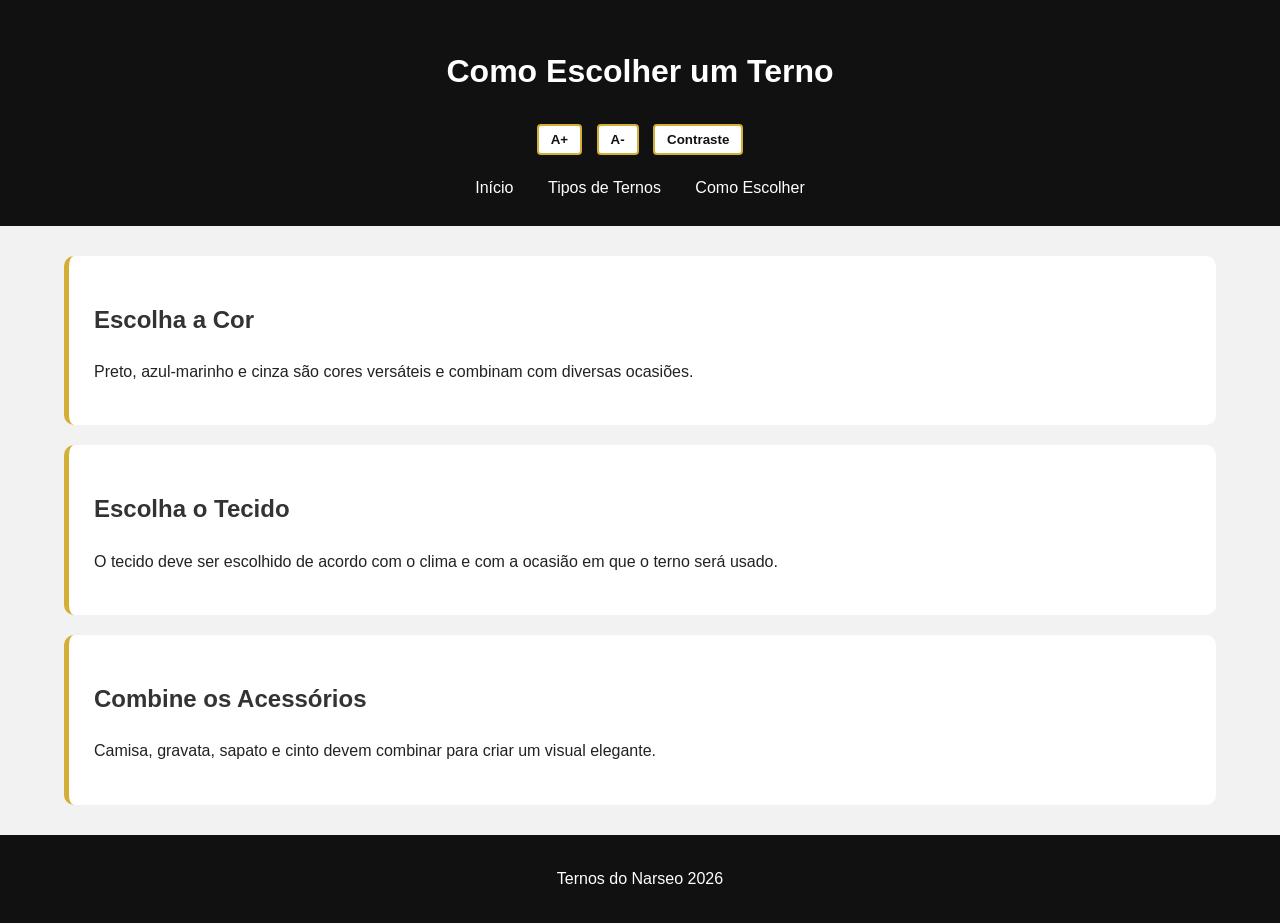
<file: estilos.html>
<!DOCTYPE html>
<html lang="pt-br">

<head>
    <meta charset="UTF-8">
    <meta name="viewport" content="width=device-width, initial-scale=1.0">
    <title>Como Escolher um Terno</title>
    <link rel="stylesheet" href="style.css">
</head>

<body id="pagina-estilos">

    <header id="cabecalho">
        <h1 id="titulo-pagina">Como Escolher um Terno</h1>

        <div id="barra-acessibilidade" class="acessibilidade">
            <button id="btn-aumentar" class="btn-acessibilidade" onclick="aumentarFonte()" aria-label="Aumentar tamanho da fonte">A+</button>
            <button id="btn-diminuir" class="btn-acessibilidade" onclick="diminuirFonte()" aria-label="Diminuir tamanho da fonte">A-</button>
            <button id="btn-contraste" class="btn-acessibilidade" onclick="alternarContraste()" aria-label="Ativar ou desativar o modo de alto contraste" aria-pressed="false">Contraste</button>
        </div>

        <nav id="menu" class="menu" aria-label="Menu principal">
            <a href="index.html" class="link-menu">Início</a>
            <a href="ternos.html" class="link-menu">Tipos de Ternos</a>
            <a href="estilos.html" class="link-menu">Como Escolher</a>
        </nav>
    </header>

    <main id="conteudo-principal">

        <section id="escolha-cor" class="secao tipo">
            <h2 class="titulo-secao">Escolha a Cor</h2>
            <p>
                Preto, azul-marinho e cinza são cores versáteis
                e combinam com diversas ocasiões.
            </p>
        </section>

        <section id="escolha-tecido" class="secao tipo">
            <h2 class="titulo-secao">Escolha o Tecido</h2>
            <p>
                O tecido deve ser escolhido de acordo com o clima
                e com a ocasião em que o terno será usado.
            </p>
        </section>

        <section id="escolha-acessorios" class="secao tipo">
            <h2 class="titulo-secao">Combine os Acessórios</h2>
            <p>
                Camisa, gravata, sapato e cinto devem combinar
                para criar um visual elegante.
            </p>
        </section>

    </main>

    <footer id="rodape">
        <p>Ternos do Narseo 2026</p>
    </footer>

    <script src="script.js"></script>
</body>

</html>
</file>
<file: style.css>
body {
    font-family: Arial, sans-serif;
    margin: 0;
    background-color: #f2f2f2;
    color: #222;
    line-height: 1.6;
}

header {
    background-color: #111;
    color: white;
    text-align: center;
    padding: 25px;
}
.acessibilidade {
    margin-top: 10px;
}

.acessibilidade button {
    margin: 5px;
    padding: 6px 12px;
    background-color: #fff;
    color: #111;
    border: 2px solid #d4af37;
    border-radius: 4px;
    cursor: pointer;
    font-weight: bold;
}

.acessibilidade button:hover {
    background-color: #d4af37;
    color: #111;
}

.acessibilidade button:focus {
    outline: 3px solid #4da3ff;
    outline-offset: 2px;
}

nav {
    margin-top: 15px;
}

nav a {
    color: white;
    text-decoration: none;
    margin: 0 15px;
}

nav a:hover {
    color: #d4af37;
    text-decoration: underline;
}

nav a:focus {
    outline: 3px solid #4da3ff;
    outline-offset: 2px;
}

main {
    width: 90%;
    max-width: 1200px;
    margin: 30px auto;
    min-height: 400px;
}

section {
    background-color: white;
    padding: 25px;
    margin-bottom: 20px;
    border-radius: 10px;
}

.tipo {
    border-left: 5px solid #d4af37;
}

#inicio {
    text-align: center;
}

h2 {
    color: #333;
}

img {
    width: 300px;
    max-width: 100%;
    display: block;
    margin: 20px auto;
    border-radius: 10px;
}

footer {
    background-color: #111;
    color: white;
    text-align: center;
    padding: 15px;
}

.alto-contraste {
    background-color: black !important;
    color: white !important;
}

.alto-contraste header,
.alto-contraste footer {
    background-color: black !important;
    color: yellow !important;
}

.alto-contraste header {
    border-bottom: 3px solid yellow;
}

.alto-contraste footer {
    border-top: 3px solid yellow;
}

.alto-contraste section {
    background-color: black !important;
    color: white !important;
    border: 2px solid white;
}

.alto-contraste .tipo {
    border-left: 8px solid yellow;
}

.alto-contraste h1,
.alto-contraste h2 {
    color: yellow !important;
}

.alto-contraste nav a {
    color: yellow !important;
    text-decoration: underline;
}

.alto-contraste .acessibilidade button {
    background-color: black !important;
    color: yellow !important;
    border: 2px solid yellow !important;
}

.alto-contraste .acessibilidade button:hover {
    background-color: yellow !important;
    color: black !important;
}

.alto-contraste img {
    border: 3px solid white;
}
</file>
